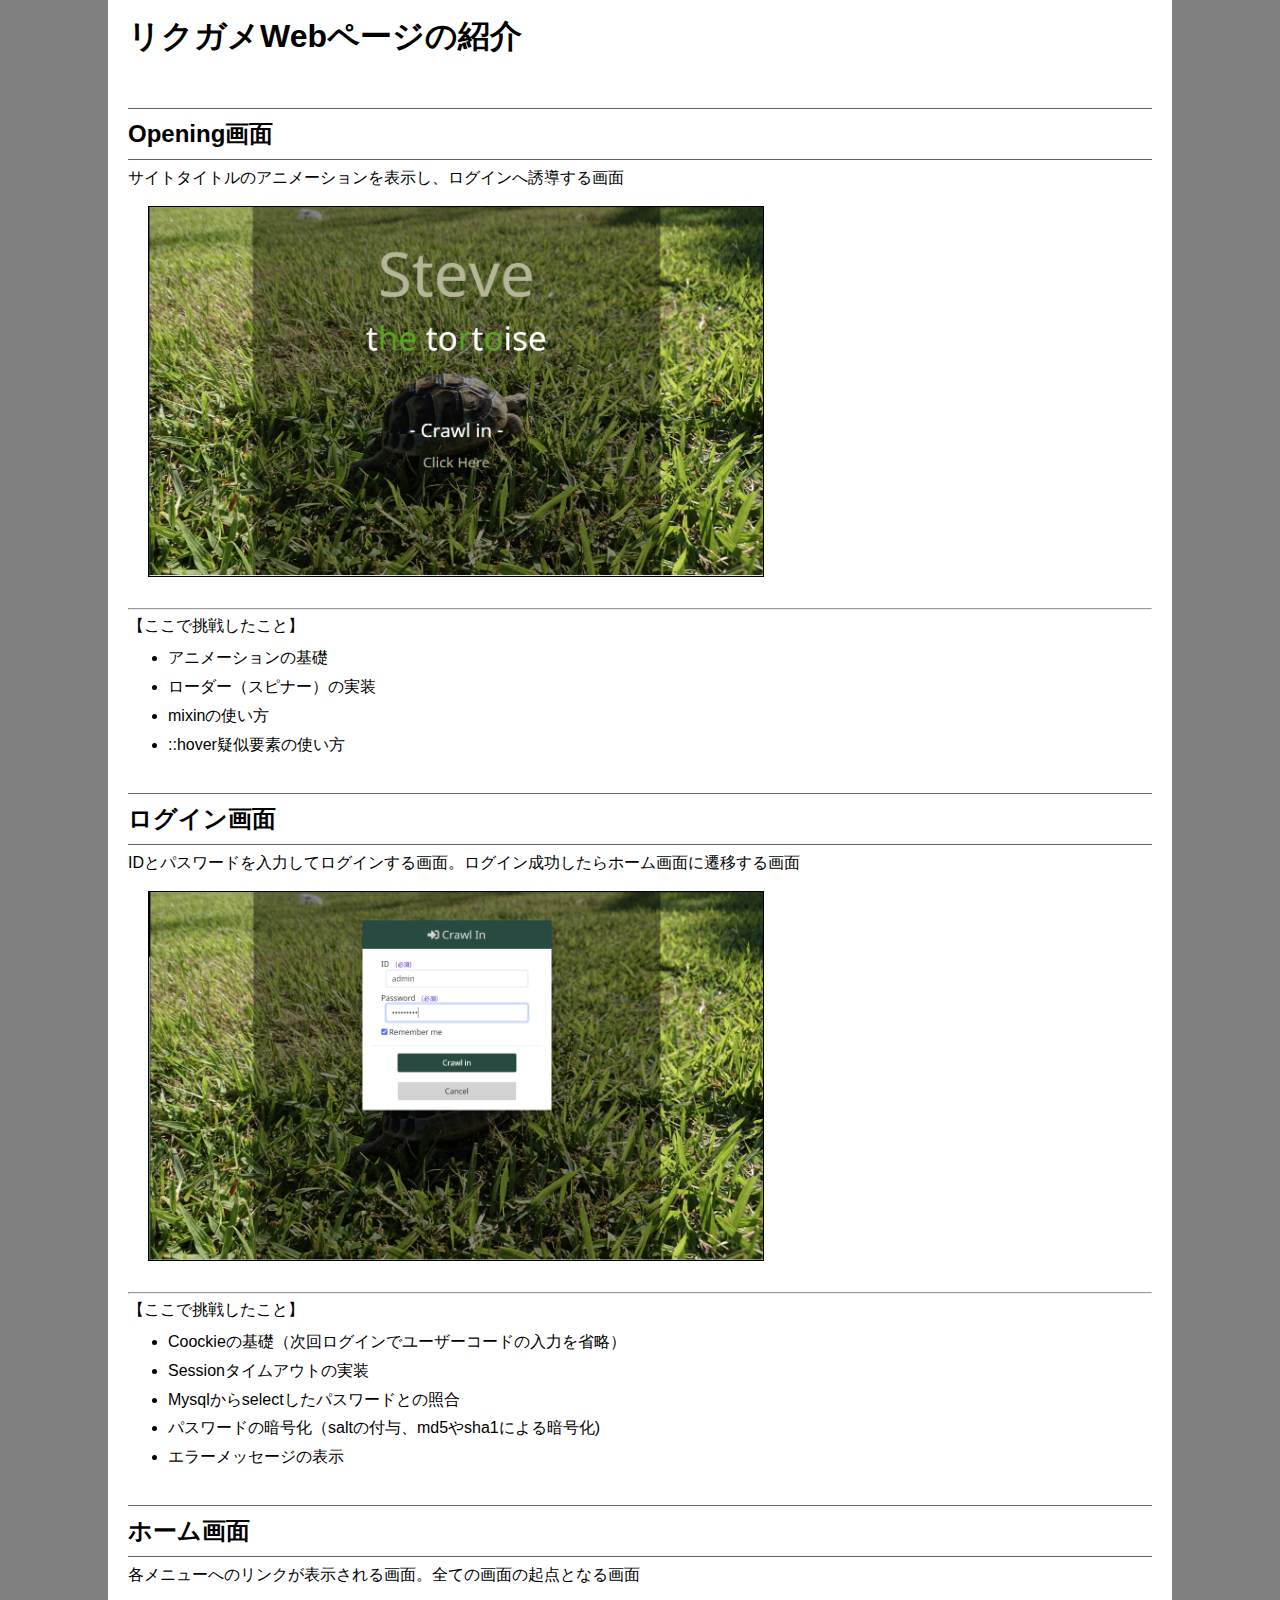
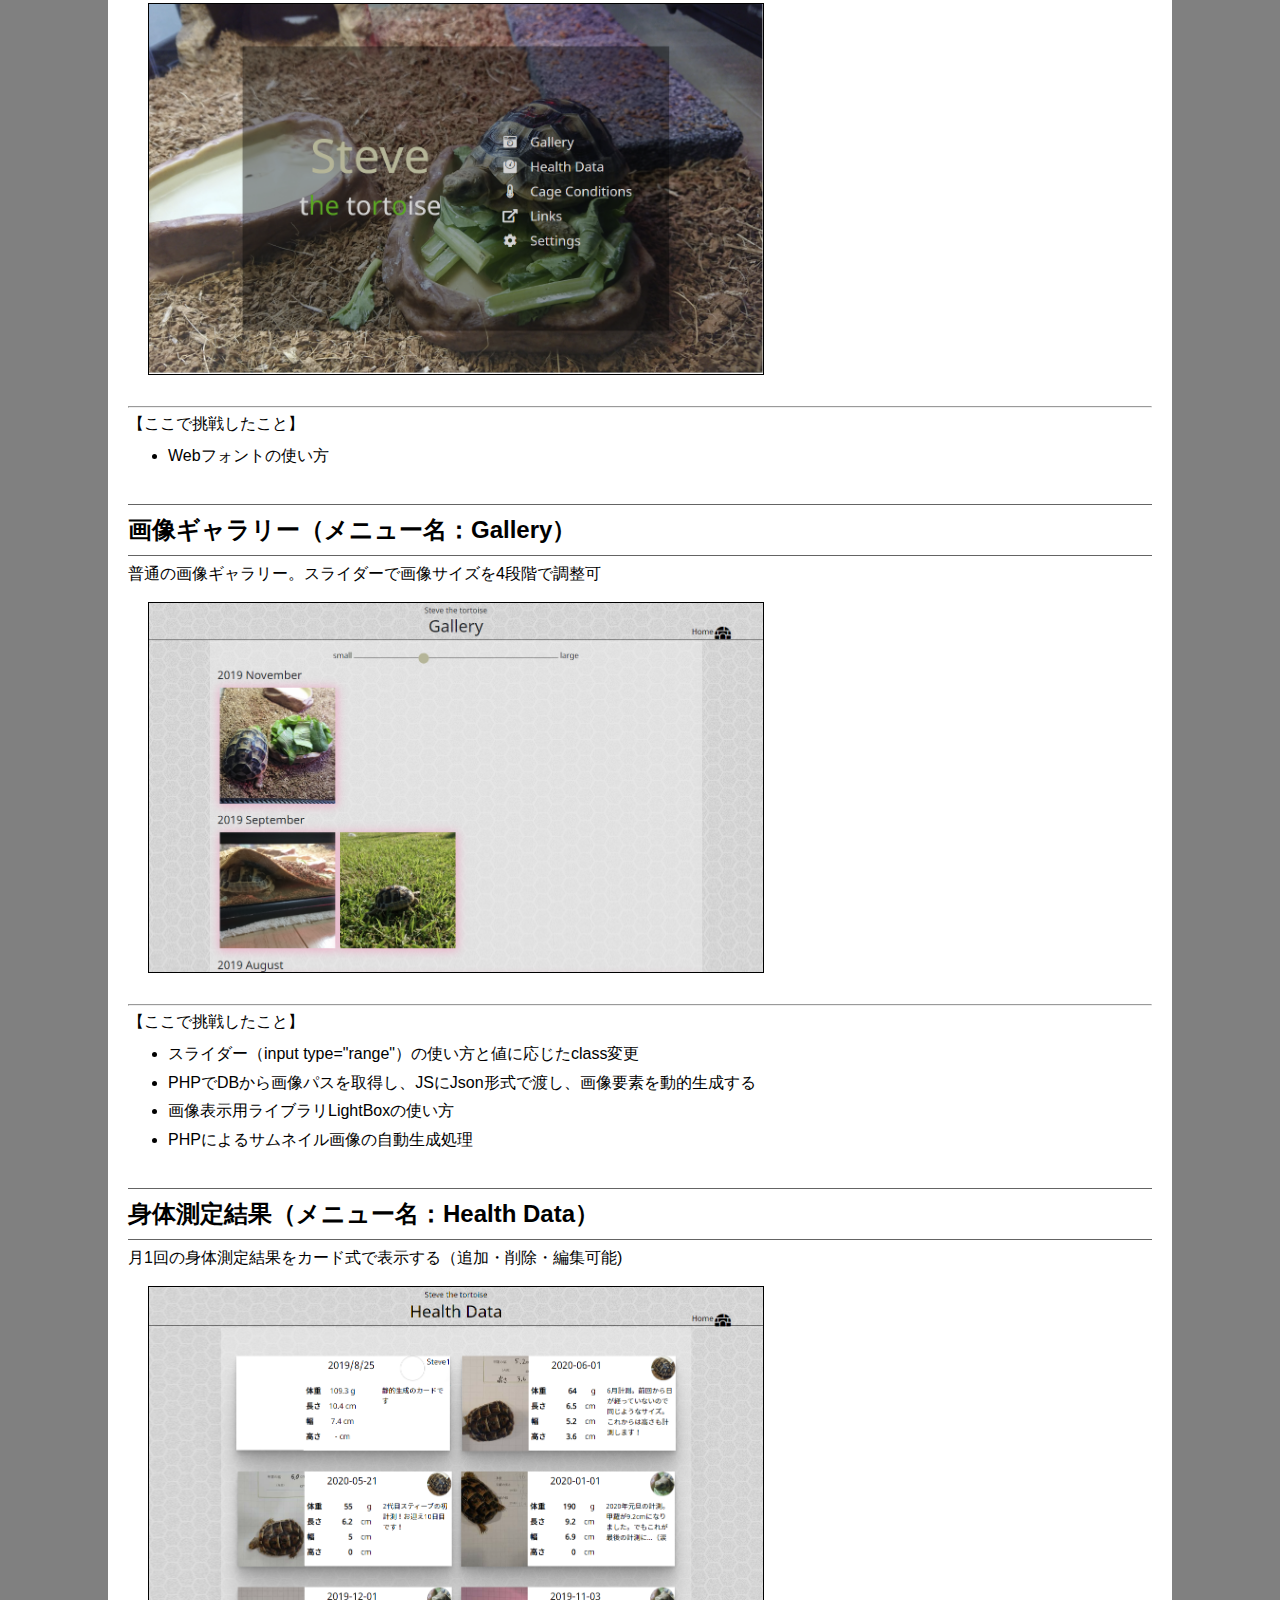
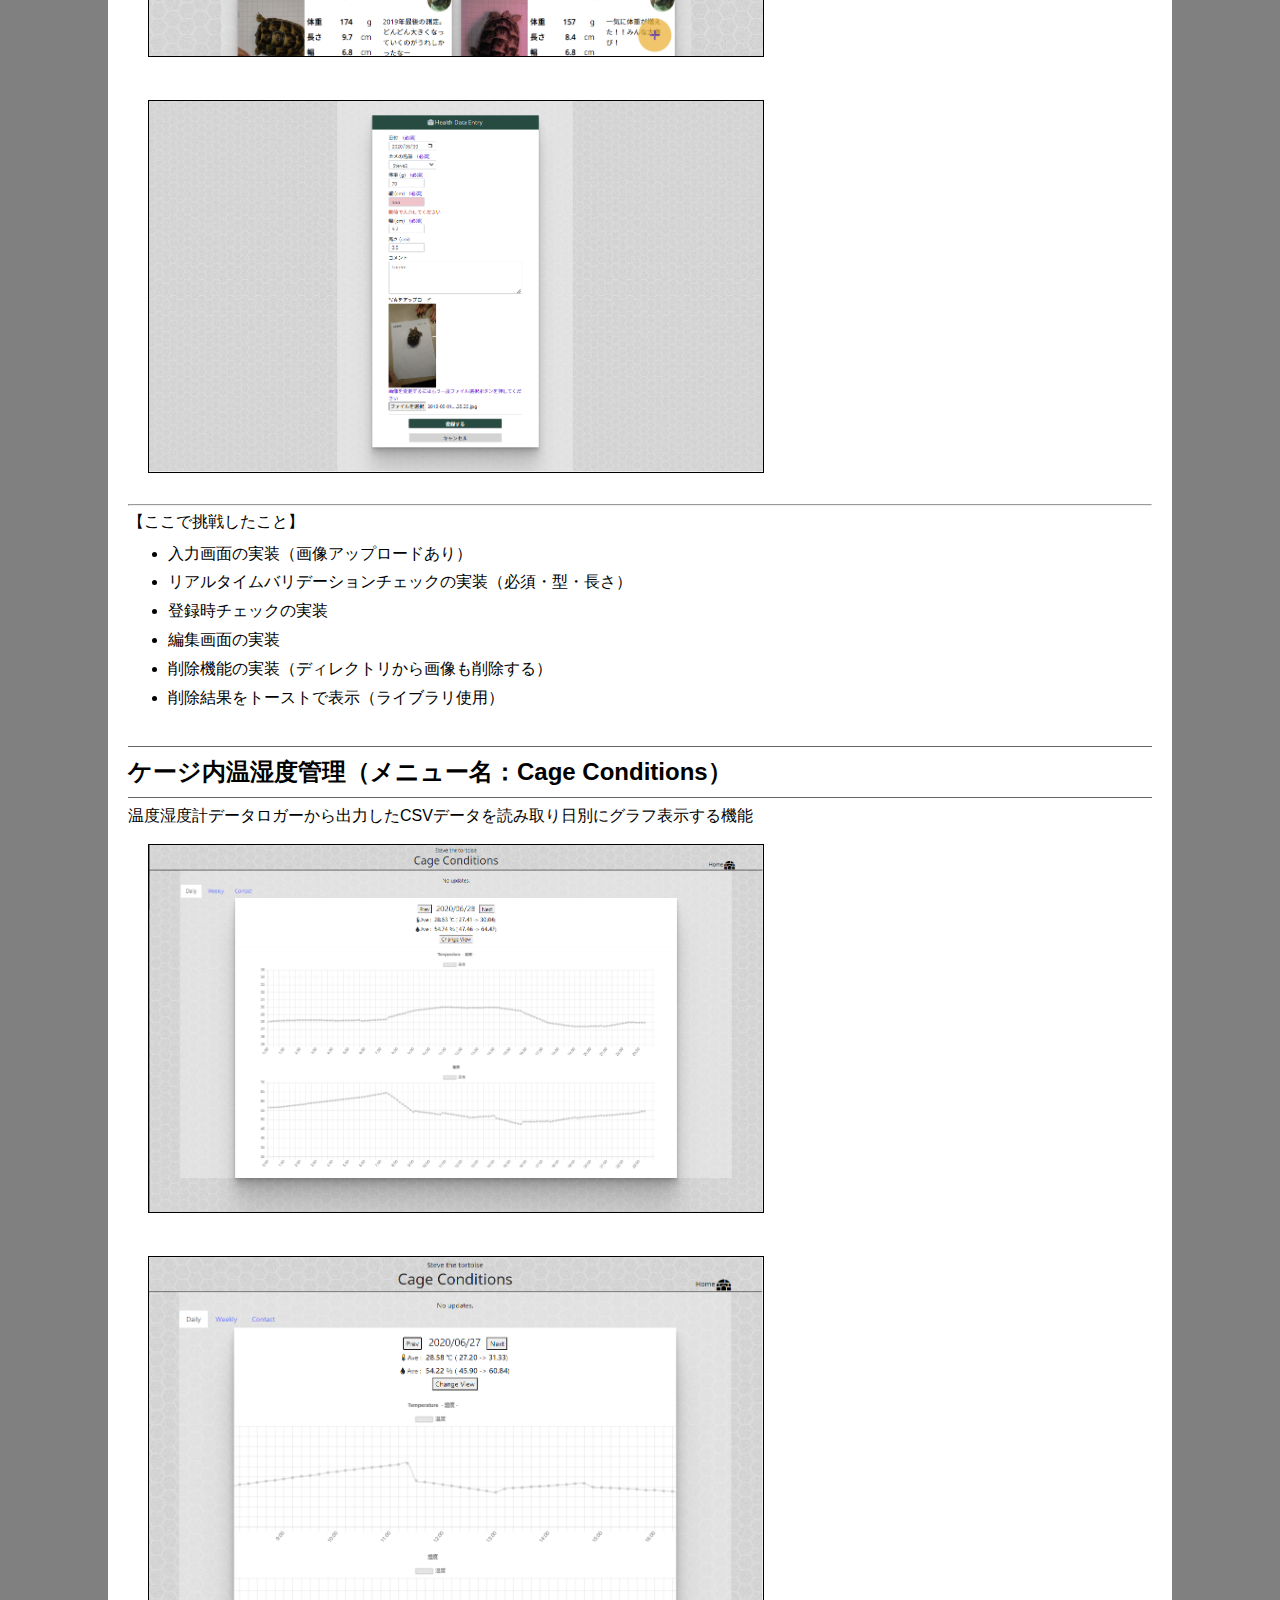
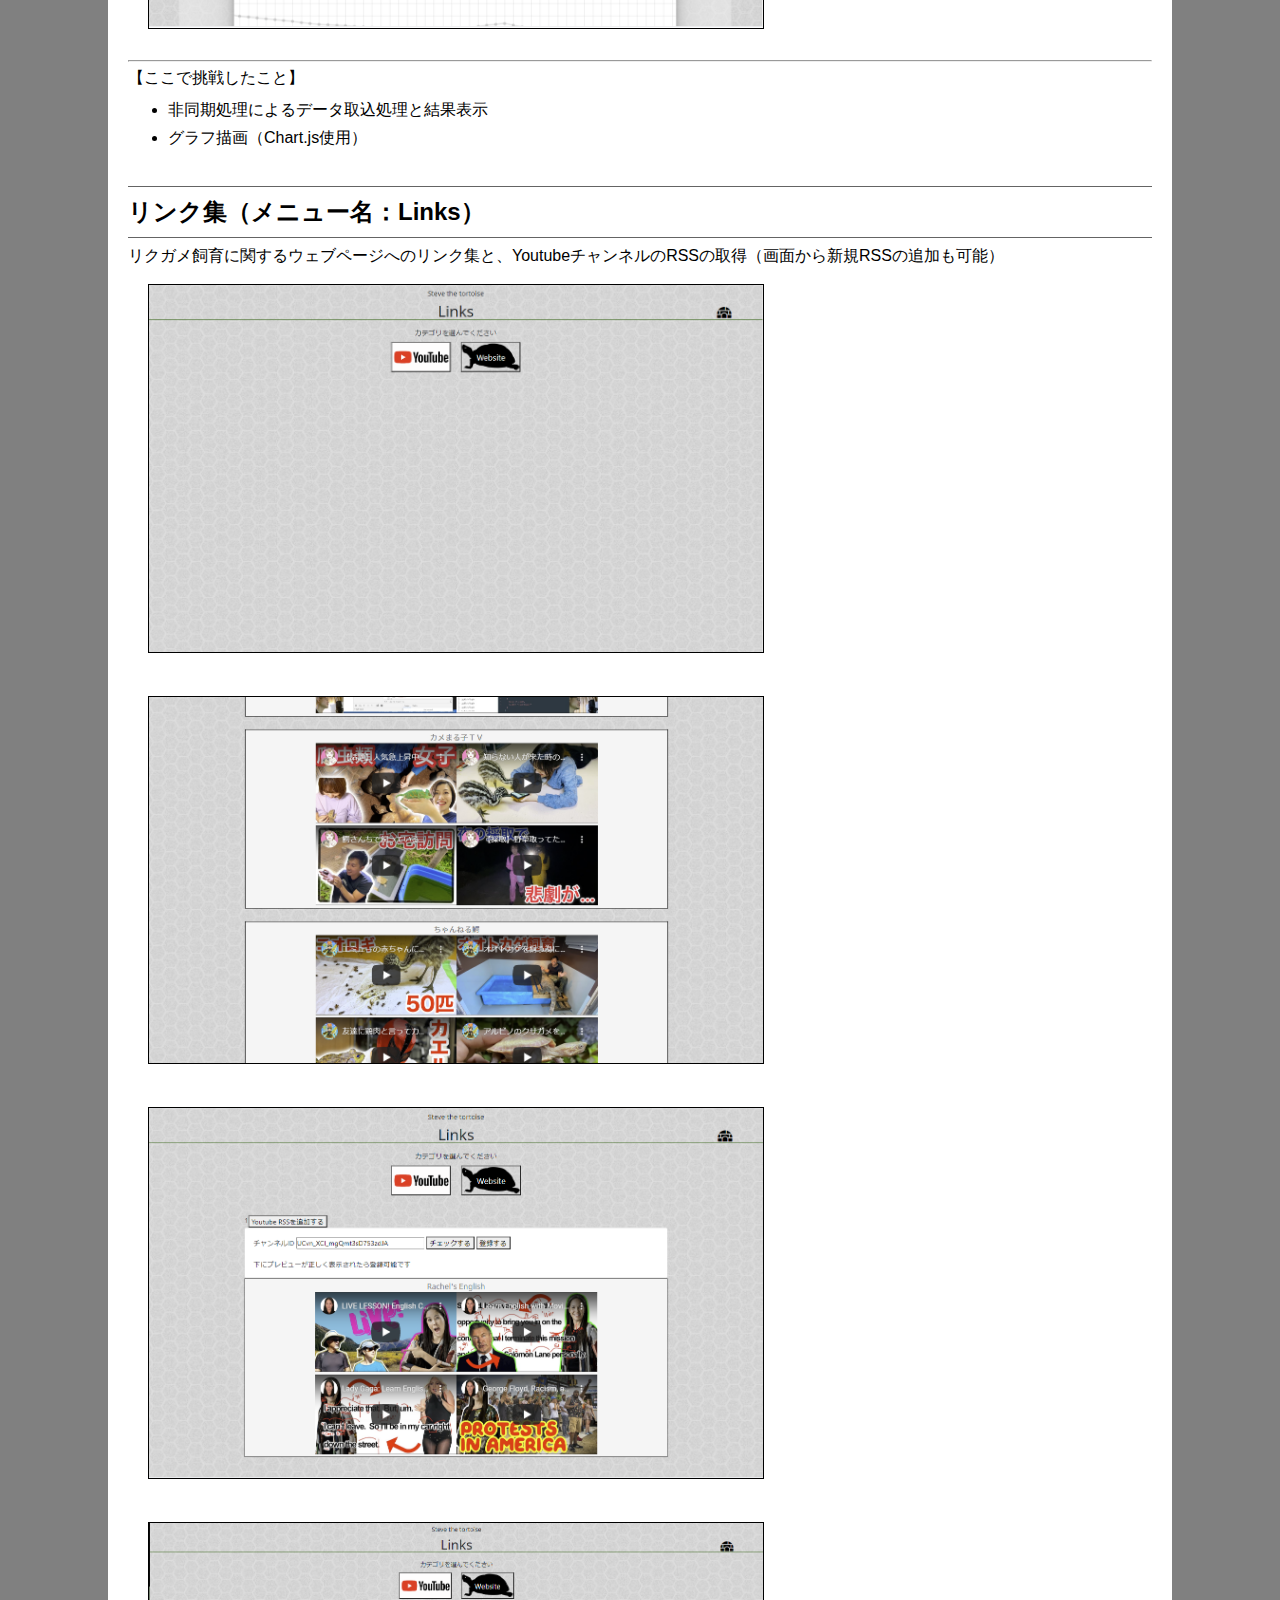
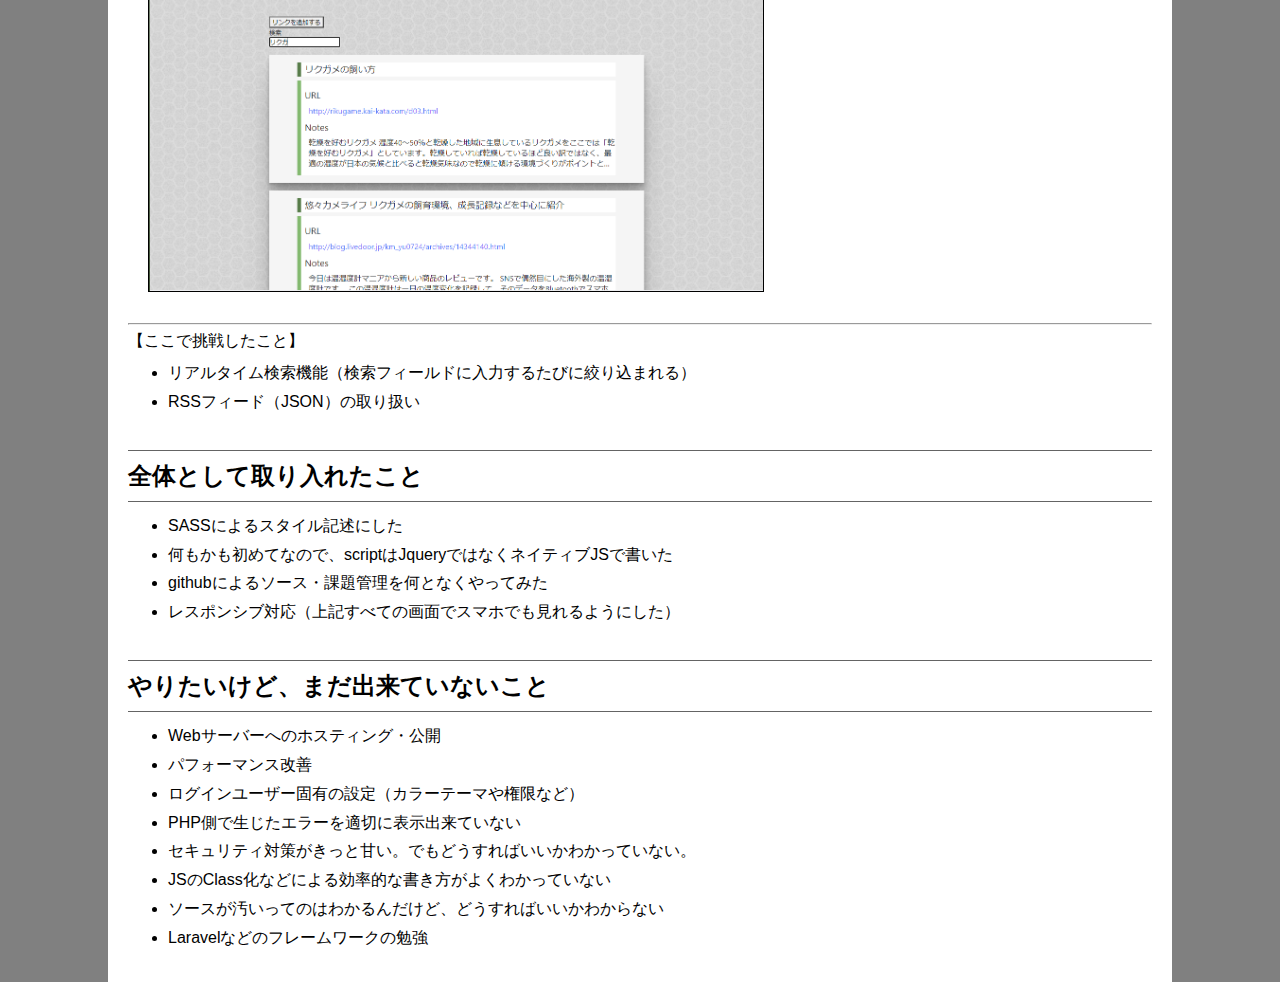
<file: introduction/index.html>
<!DOCTYPE html>
<html lang="ja">
<head>
    <meta charset="UTF-8">
    <meta name="viewport" content="width=device-width, initial-scale=1.0">
    <link rel="stylesheet" href="style.css">
    <title>Document</title>
</head>
<body>
    <div class="container">
        <h1>リクガメWebページの紹介</h1><br>
        <section>
            <h2>Opening画面</h2>
        </section>
        サイトタイトルのアニメーションを表示し、ログインへ誘導する画面
        <a href="images/opening.PNG"><img src="images/opening.PNG" alt=""></a>
        <hr>
        <p>【ここで挑戦したこと】</p>
        <ul>
            <li>アニメーションの基礎</li>
            <li>ローダー（スピナー）の実装</li>
            <li>mixinの使い方</li>
            <li>::hover疑似要素の使い方</li>
        </ul> 

        <section>
            <h2>ログイン画面</h2>
        </section>
        IDとパスワードを入力してログインする画面。ログイン成功したらホーム画面に遷移する画面
        <a href="images/login.PNG"><img src="images/login.PNG" alt=""></a>
        <hr>
        <p>【ここで挑戦したこと】</p>
        <ul>
            <li>Coockieの基礎（次回ログインでユーザーコードの入力を省略）</li>
            <li>Sessionタイムアウトの実装</li>
            <li>Mysqlからselectしたパスワードとの照合</li>
            <li>パスワードの暗号化（saltの付与、md5やsha1による暗号化)</li>
            <li>エラーメッセージの表示</li>
        </ul> 
        <section>
            <h2>ホーム画面</h2>
        </section>
        各メニューへのリンクが表示される画面。全ての画面の起点となる画面
        <a href="images/home.PNG"><img src="images/home.PNG" alt=""></a>
        <hr>
        <p>【ここで挑戦したこと】</p>
        <ul>
            <li>Webフォントの使い方</li>
        </ul> 

        <section>
            <h2>画像ギャラリー（メニュー名：Gallery）</h2>
        </section>
        普通の画像ギャラリー。スライダーで画像サイズを4段階で調整可
        <a href="images/gallery.PNG"><img src="images/gallery.PNG" alt=""></a>
        <hr>
        <p>【ここで挑戦したこと】</p>
        <ul>
            <li>スライダー（input type="range"）の使い方と値に応じたclass変更</li>
            <li>PHPでDBから画像パスを取得し、JSにJson形式で渡し、画像要素を動的生成する</li>
            <li>画像表示用ライブラリLightBoxの使い方</li>
            <li>PHPによるサムネイル画像の自動生成処理</li>
        </ul> 

        <section>
            <h2>身体測定結果（メニュー名：Health Data）</h2>
        </section>
        月1回の身体測定結果をカード式で表示する（追加・削除・編集可能)
        <a href="images/health.PNG"><img src="images/health.PNG" alt=""></a>
        <a href="images/health2.PNG"><img src="images/health2.PNG" alt=""></a>
        <hr>
        <p>【ここで挑戦したこと】</p>
        <ul>
            <li>入力画面の実装（画像アップロードあり）</li>
            <li>リアルタイムバリデーションチェックの実装（必須・型・長さ）</li>
            <li>登録時チェックの実装</li>
            <li>編集画面の実装</li>
            <li>削除機能の実装（ディレクトリから画像も削除する）</li>
            <li>削除結果をトーストで表示（ライブラリ使用）</li>
        </ul> 

        <section>
            <h2>ケージ内温湿度管理（メニュー名：Cage Conditions）</h2>
        </section>
        温度湿度計データロガーから出力したCSVデータを読み取り日別にグラフ表示する機能
        <a href="images/conditions.PNG"><img src="images/conditions.PNG" alt=""></a>
        <a href="images/conditions2.PNG"><img src="images/conditions2.PNG" alt=""></a>
        <hr>
        <p>【ここで挑戦したこと】</p>
        <ul>
            <li>非同期処理によるデータ取込処理と結果表示</li>
            <li>グラフ描画（Chart.js使用）</li>
        </ul> 

        <section>
            <h2>リンク集（メニュー名：Links）</h2>
        </section>
        リクガメ飼育に関するウェブページへのリンク集と、YoutubeチャンネルのRSSの取得（画面から新規RSSの追加も可能）
        <a href="images/links.PNG"><img src="images/links.PNG" alt=""></a>
        <a href="images/links2.PNG"><img src="images/links2.PNG" alt=""></a>
        <a href="images/links3.PNG"><img src="images/links3.PNG" alt=""></a>
        <a href="images/links4.PNG"><img src="images/links4.PNG" alt=""></a>
        <hr>
        <p>【ここで挑戦したこと】</p>
        <ul>
            <li>リアルタイム検索機能（検索フィールドに入力するたびに絞り込まれる）</li>
            <li>RSSフィード（JSON）の取り扱い</li>
        </ul> 

        <section>
            <h2>全体として取り入れたこと</h2>
        </section>
        <ul>
            <li>SASSによるスタイル記述にした</li>
            <li>何もかも初めてなので、scriptはJqueryではなくネイティブJSで書いた</li>
            <li>githubによるソース・課題管理を何となくやってみた</li>
            <li>レスポンシブ対応（上記すべての画面でスマホでも見れるようにした）</li>
        </ul> 

        <section>
            <h2>やりたいけど、まだ出来ていないこと</h2>
        </section>
        <ul>
            <li>Webサーバーへのホスティング・公開</li>
            <li>パフォーマンス改善</li>
            <li>ログインユーザー固有の設定（カラーテーマや権限など）</li>
            <li>PHP側で生じたエラーを適切に表示出来ていない</li>
            <li>セキュリティ対策がきっと甘い。でもどうすればいいかわかっていない。</li>
            <li>JSのClass化などによる効率的な書き方がよくわかっていない</li>
            <li>ソースが汚いってのはわかるんだけど、どうすればいいかわからない</li>
            <li>Laravelなどのフレームワークの勉強</li>
        </ul> 
    </div>
</body>
</html>
</file>
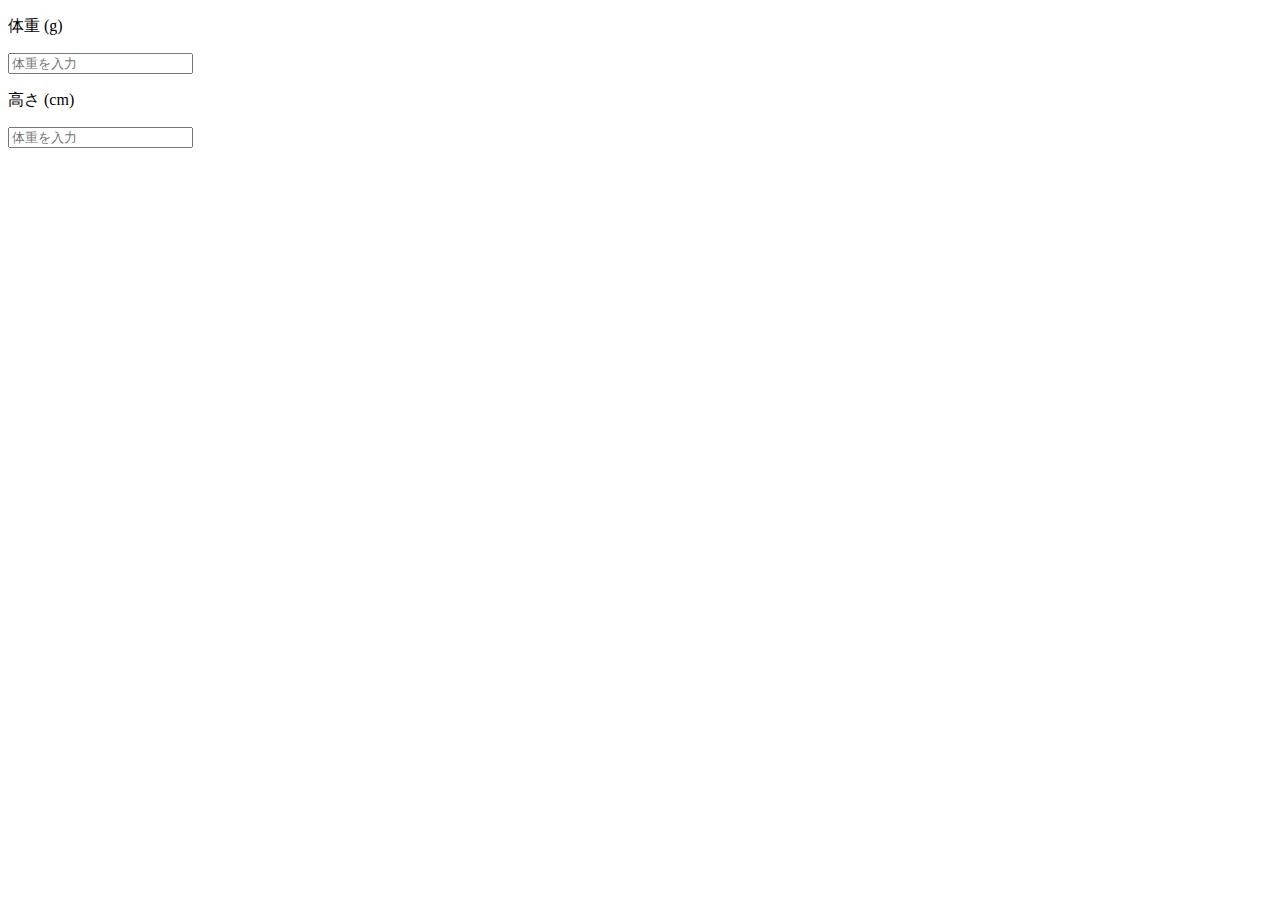
<file: health/input/input_observer.html>
<!DOCTYPE html>
<html lang="en">
<head>
    <meta charset="UTF-8">
    <meta name="viewport" content="width=device-width, initial-scale=1.0">
    <title>Document</title>
</head>
<body>
    <div id="field_wrp_weight" class="validation_wr">
        <p class="field_label">体重 (g)</p>
        <input type="text" name="weight" class="form-control input_sm validation" placeholder="体重を入力" data-req="1" data-type="num"
        value="">
    </div>
    <div id="field_wrp_height" class="validation_wr">
        <p class="field_label">高さ (cm)</p>
        <input type="text" name="weight" class="form-control input_sm validation" placeholder="体重を入力" data-type="num"
        value="">
    </div>

<script>
    document.addEventListener('DOMContentLoaded',function(){
        const els = document.querySelectorAll('.validation');
        const iptObv = new InputObserver(els);
    })

    // let test = document.querySelectorAll('.validation');
    // test.forEach(element => {
    //     console.log('aaa' + element.type);
    //     console.log(element instanceof HTMLElement);

    // });

    // let aaa = document.querySelector('#field_wrp_weight');
    // console.log(aaa.parentElement);
    class ErrorMsg{
        constructor(target, type, level){
            this.parent = target instanceof HTMLElement ? target : document.querySelector(target);
            this.type = type;
            this.level = level;
            this.msg = this._getMessage(type);
        }
        _getMessage(type){
            if(type == 'num'){return '数値で入力してください'};
            if(type == 'blank'){return '入力必須だよ'};
        }
        viewMessage(){
            let msg_el = document.createElement('span');
            msg_el.className = this.level;
            msg_el.dataset.err_type = this.type;
            msg_el.innerHTML = this.msg;
            this.parent.appendChild(msg_el);
            let field_el = msg_el.previousElementSibling;
            field_el.classList.add('field_error');
        }
    }


    class InputObserver{
        constructor(els){
            this.DOM = {};
            this.DOM.els = els;
            this._init();
        }
        
        _init() {
            const cb = function(){
                // console.log('入力値 :「' + this.value + '」をつかってバリデーションチェックを実施します');
                // console.log('テストなので固定エラーとします');
                // console.log(this instanceof Node);
                let parent_node = this.parentNode;
                let err_span = parent_node.querySelectorAll('span.error');
                err_span.forEach(element => {
                    parent_node.removeChild(element);
                });

                // console.log('parent_node isNode : '); 
                // console.log(parent_node instanceof Node);
                // console.log(parent_node);
                console.log('type :' + this.dataset.type);
                console.log('req :' + this.dataset.req);
                let err_arr = [];
                if(this.dataset.type == 'num' && isNaN(this.value)){
                    // err_type['num'] = 'error';
                    err_arr.push([parent_node,this.dataset.type,'error']);
                    console.log(err_arr);
                }
                if(this.dataset.req == 1 && !this.value){
                    err_arr.push([parent_node,'blank','error']);
                    console.log(err_arr);
                }
                // console.log(_minCheck());
                err_arr.forEach(element => {
                    console.log(element[0]);
                    console.log(element[1]);
                    console.log(element[2]);
                    // let em = new ErrorMsg(parent_node,this.dataset.type,'error');
                    let em = new ErrorMsg(element[0],element[1],element[2]);
                    em.viewMessage();
                });
                
                };
                // let em = new ErrorMsg(parent_node,this.dataset.type,'error');
            
            this.DOM.els.forEach(element => {
                console.log(element instanceof Node);
                console.log(element.type);
                element.addEventListener('keyup',cb);

            });
                
            };
        
    }
</script>
</body>
</html>
</file>
<file: introduction/style.css>
html, body, div, p, h1, h2 {
  margin: 0;
  padding: 0;
  line-height: 1em;
}

body {
  font-family: Arial, Helvetica, sans-serif;
  background-color: gray;
}

.container {
  width: 80%;
  height: 100%;
  margin: 0 auto;
  padding: 20px;
  background-color: white;
}

section {
  width: 100%;
  height: 50px;
  margin: 40px 0 10px;
  border-top: 1px solid #646464;
  border-bottom: 1px solid #646464;
}

section h2 {
  line-height: 50px;
}

a {
  display: block;
}

a img {
  width: 60%;
  margin: 20px;
  border: 1px solid black;
}

li {
  margin-top: 0.8em;
}
/*# sourceMappingURL=style.css.map */
</file>
